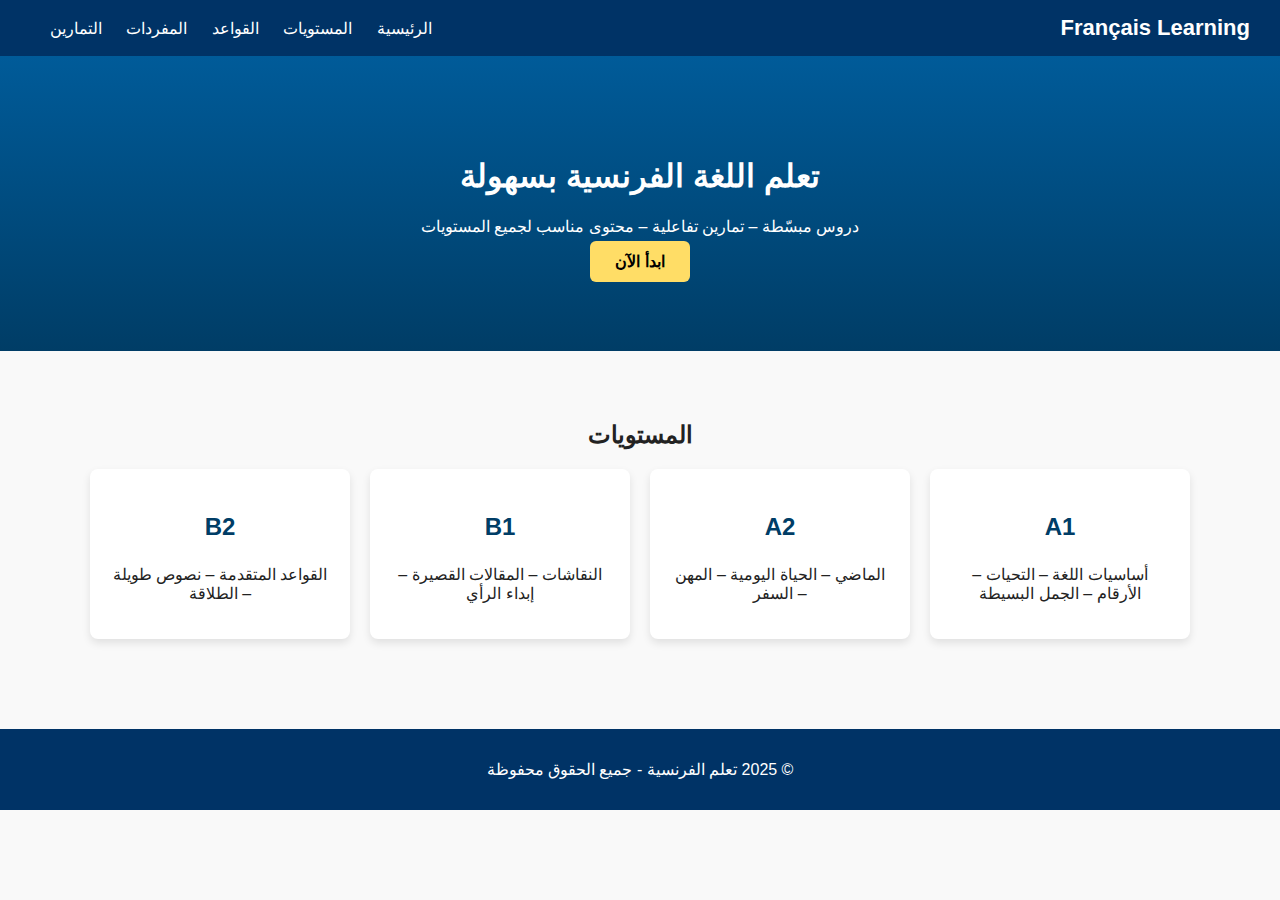
<file: templates/index.html>
<!DOCTYPE html>
<html lang="ar" dir="rtl">
<head>
    <meta charset="UTF-8">
    <meta name="viewport" content="width=device-width, initial-scale=1.0">
    <title>تعلم اللغة الفرنسية</title>
    <link rel="stylesheet" href="/static/style.css">
</head>

<body>
    <header>
        <div class="logo">Français Learning</div>
        <nav>
            <a href="/">الرئيسية</a>
            <a href="/levels">المستويات</a>
            <a href="/grammar">القواعد</a>
            <a href="/vocab">المفردات</a>
            <a href="/exercises">التمارين</a>
        </nav>
    </header>

    <section class="hero">
        <h1>تعلم اللغة الفرنسية بسهولة</h1>
        <p>دروس مبسّطة – تمارين تفاعلية – محتوى مناسب لجميع المستويات</p>
        <a href="/levels" class="btn">ابدأ الآن</a>
    </section>

    <section class="levels">
        <h2>المستويات</h2>
        <div class="level-cards">
            <div class="card">
                <h3>A1</h3>
                <p>أساسيات اللغة – التحيات – الأرقام – الجمل البسيطة</p>
            </div>

            <div class="card">
                <h3>A2</h3>
                <p>الماضي – الحياة اليومية – المهن – السفر</p>
            </div>

            <div class="card">
                <h3>B1</h3>
                <p>النقاشات – المقالات القصيرة – إبداء الرأي</p>
            </div>

            <div class="card">
                <h3>B2</h3>
                <p>القواعد المتقدمة – نصوص طويلة – الطلاقة</p>
            </div>
        </div>
    </section>

    <footer>
        <p>© 2025 تعلم الفرنسية - جميع الحقوق محفوظة</p>
    </footer>

</body>
</html>
</file>
<file: static/style.css>
body {
    margin: 0;
    font-family: "Cairo", sans-serif;
    background: #f9f9f9;
    color: #222;
}

/* Header */
header {
    background: #003366;
    color: #fff;
    padding: 15px 30px;
    display: flex;
    justify-content: space-between;
    align-items: center;
}

header .logo {
    font-size: 22px;
    font-weight: bold;
}

header nav a {
    color: white;
    margin-left: 20px;
    text-decoration: none;
    font-size: 16px;
}

header nav a:hover {
    color: #ffdd66;
}

/* Hero Section */
.hero {
    text-align: center;
    padding: 80px 20px;
    background: linear-gradient(to bottom, #005b99, #003d66);
    color: white;
}

.hero .btn {
    background: #ffdd66;
    padding: 12px 25px;
    text-decoration: none;
    border-radius: 6px;
    color: black;
    font-weight: bold;
}

.hero .btn:hover {
    background: #ffcc33;
}

/* Levels */
.levels {
    padding: 50px 20px;
    text-align: center;
}

.level-cards {
    display: flex;
    flex-wrap: wrap;
    justify-content: center;
    gap: 20px;
}

.card {
    background: white;
    width: 220px;
    padding: 20px;
    border-radius: 8px;
    box-shadow: 0 4px 8px rgba(0, 0, 0, 0.1);
    transition: 0.3s;
}

.card:hover {
    transform: translateY(-5px);
    box-shadow: 0 6px 12px rgba(0,0,0,0.2);
}

.card h3 {
    color: #003d66;
    font-size: 24px;
}

footer {
    background: #003366;
    color: white;
    text-align: center;
    padding: 15px;
    margin-top: 40px;
}
</file>
